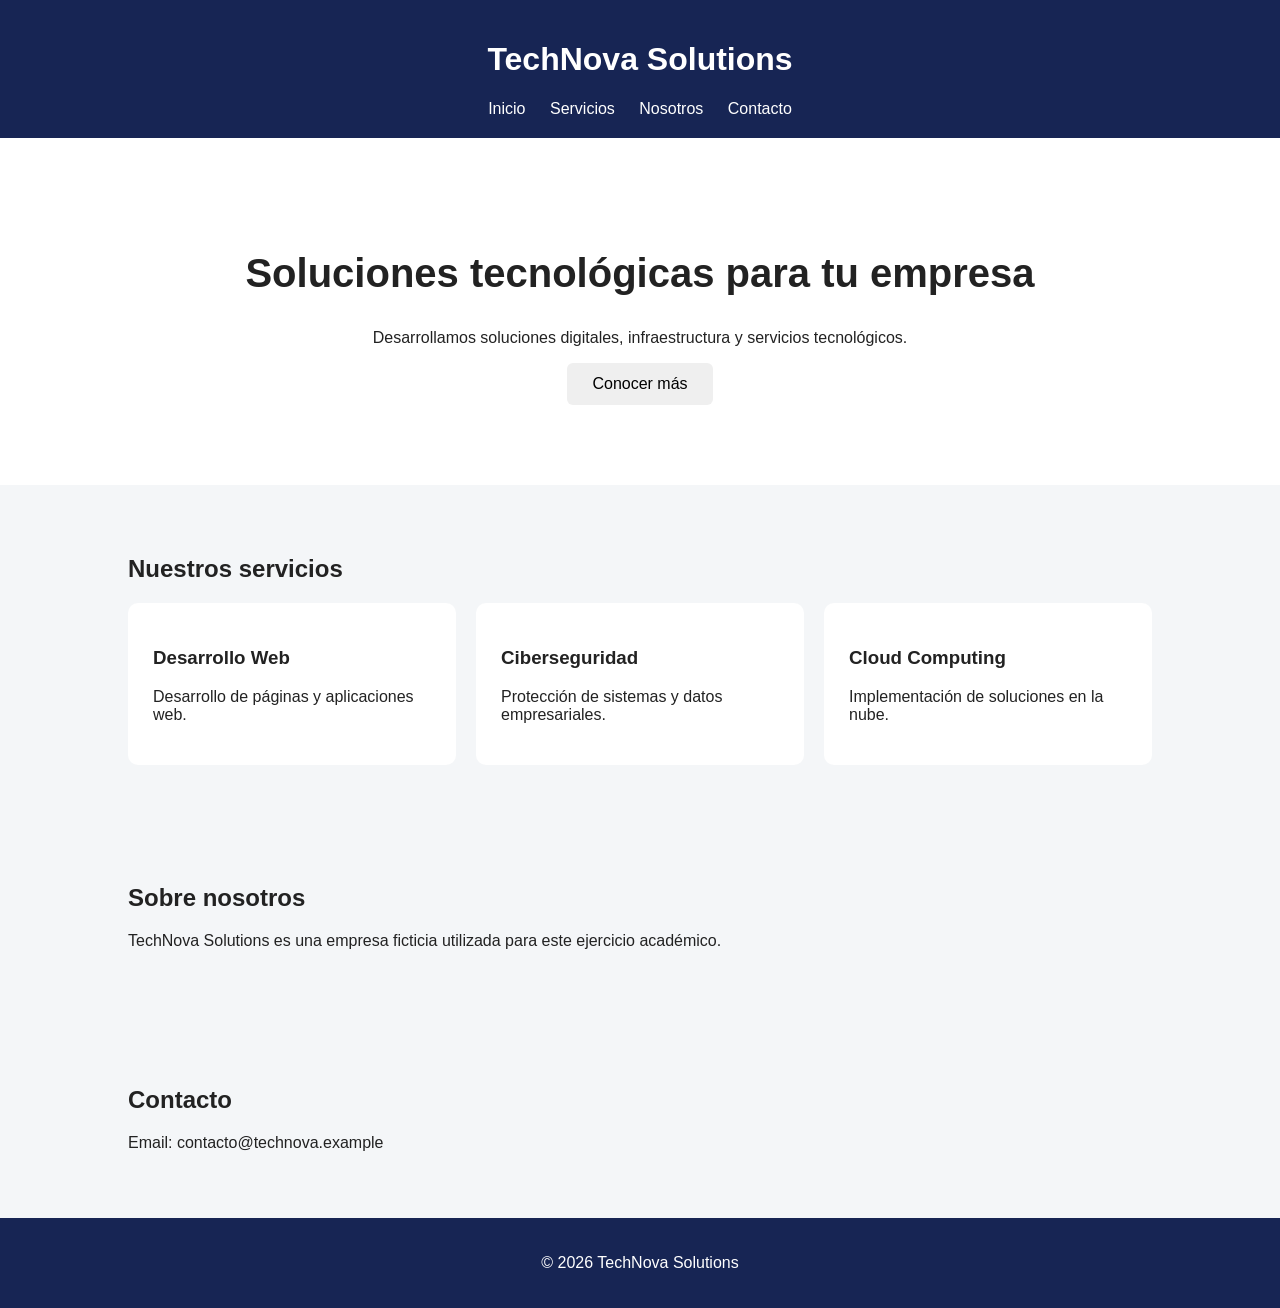
<file: index.html>
<!DOCTYPE html>
<html lang="es">
<head>
    <meta charset="UTF-8">
    <meta name="viewport" content="width=device-width, initial-scale=1.0">

    <title>TechNova Solutions</title>

    <link rel="stylesheet" href="styles.css">
</head>

<body>

    <header>
        <h1>TechNova Solutions</h1>

        <nav>
            <a href="#inicio">Inicio</a>
            <a href="#servicios">Servicios</a>
            <a href="#nosotros">Nosotros</a>
            <a href="#contacto">Contacto</a>
        </nav>
    </header>

    <main>

        <section id="inicio" class="hero">

            <h2>Soluciones tecnológicas para tu empresa</h2>

            <p>
                Desarrollamos soluciones digitales,
                infraestructura y servicios tecnológicos.
            </p>

            <button onclick="mostrarMensaje()">
                Conocer más
            </button>

        </section>

        <section id="servicios">

            <h2>Nuestros servicios</h2>

            <div class="servicios">

                <article>
                    <h3>Desarrollo Web</h3>
                    <p>
                        Desarrollo de páginas y aplicaciones web.
                    </p>
                </article>

                <article>
                    <h3>Ciberseguridad</h3>
                    <p>
                        Protección de sistemas y datos empresariales.
                    </p>
                </article>

                <article>
                    <h3>Cloud Computing</h3>
                    <p>
                        Implementación de soluciones en la nube.
                    </p>
                </article>

            </div>

        </section>

        <section id="nosotros">

            <h2>Sobre nosotros</h2>

            <p>
                TechNova Solutions es una empresa ficticia
                utilizada para este ejercicio académico.
            </p>

        </section>

        <section id="contacto">

            <h2>Contacto</h2>

            <p>
                Email: contacto@technova.example
            </p>

        </section>

    </main>

    <footer>

        <p>
            © 2026 TechNova Solutions
        </p>

    </footer>

    <script src="script.js"></script>

</body>
</html>
</file>
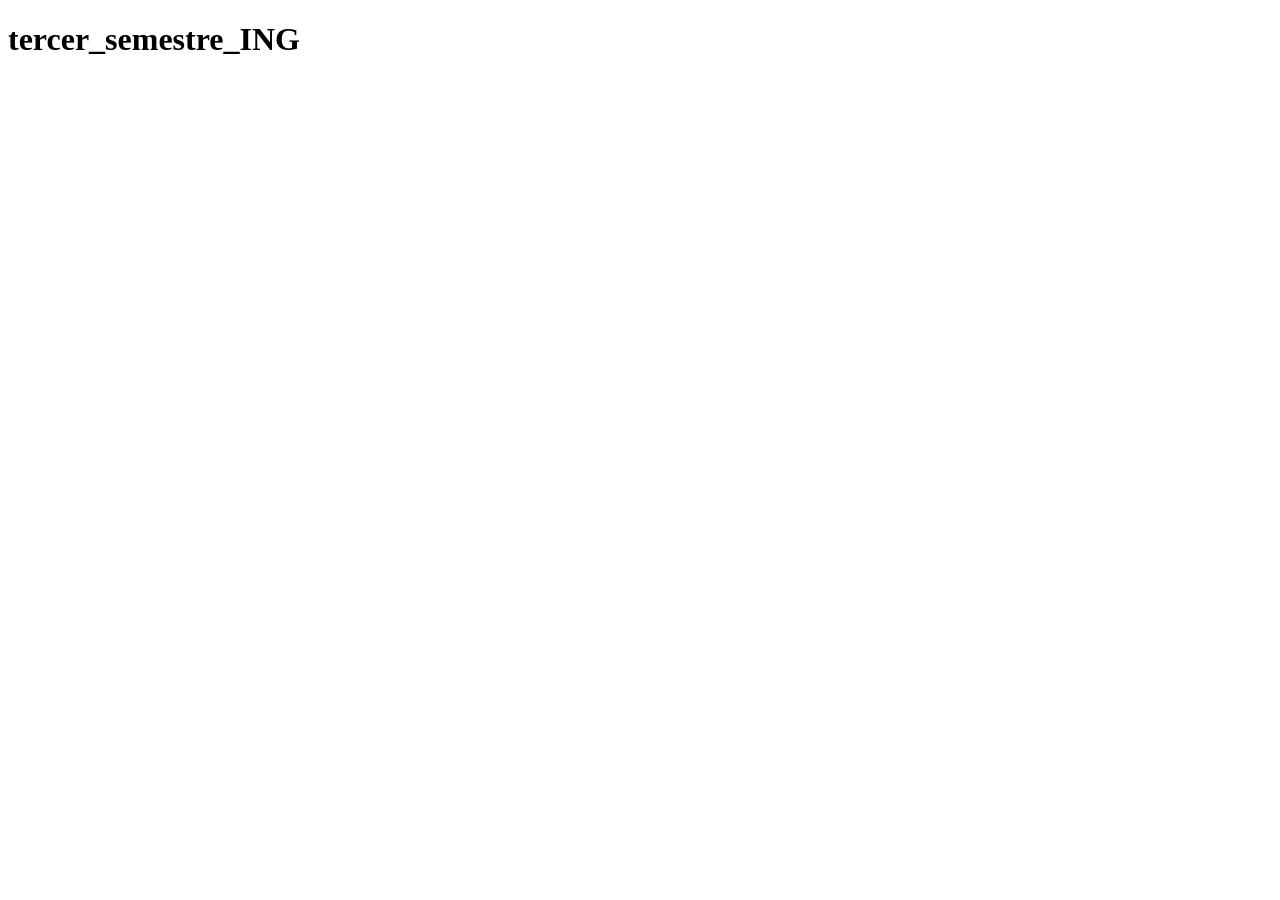
<file: git_html.html>
<!DOCTYPE html>
<html lang="en">
<head>
    <meta charset="UTF-8">
    <meta name="viewport" content="width=device-width, initial-scale=1.0">
    <title>MT_Mi_primera_vez</title>
</head>
<body>
    <h1>tercer_semestre_ING</h1>
</body>
</html>
</file>
<file: styles.css>
* {
    box-sizing: border-box;
}

body {
    margin: 0;
    font-family: Arial, sans-serif;
    background: #f4f6f8;
    color: #222;
}

header {
    background: #172554;
    color: white;
    padding: 20px;
    text-align: center;
}

nav {
    margin-top: 15px;
}

nav a {
    color: white;
    text-decoration: none;
    margin: 0 10px;
}

.hero {
    text-align: center;
    padding: 80px 20px;
    background: white;
}

.hero h2 {
    font-size: 40px;
}

button {
    padding: 12px 25px;
    border: none;
    border-radius: 6px;
    cursor: pointer;
    font-size: 16px;
}

section {
    padding: 50px 10%;
}

.servicios {
    display: flex;
    gap: 20px;
    flex-wrap: wrap;
}

article {
    background: white;
    padding: 25px;
    flex: 1;
    min-width: 200px;
    border-radius: 10px;
}

footer {
    background: #172554;
    color: white;
    text-align: center;
    padding: 20px;
}

@media (max-width: 600px) {

    .hero h2 {
        font-size: 28px;
    }

    nav a {
        display: block;
        margin: 10px;
    }

}
</file>
